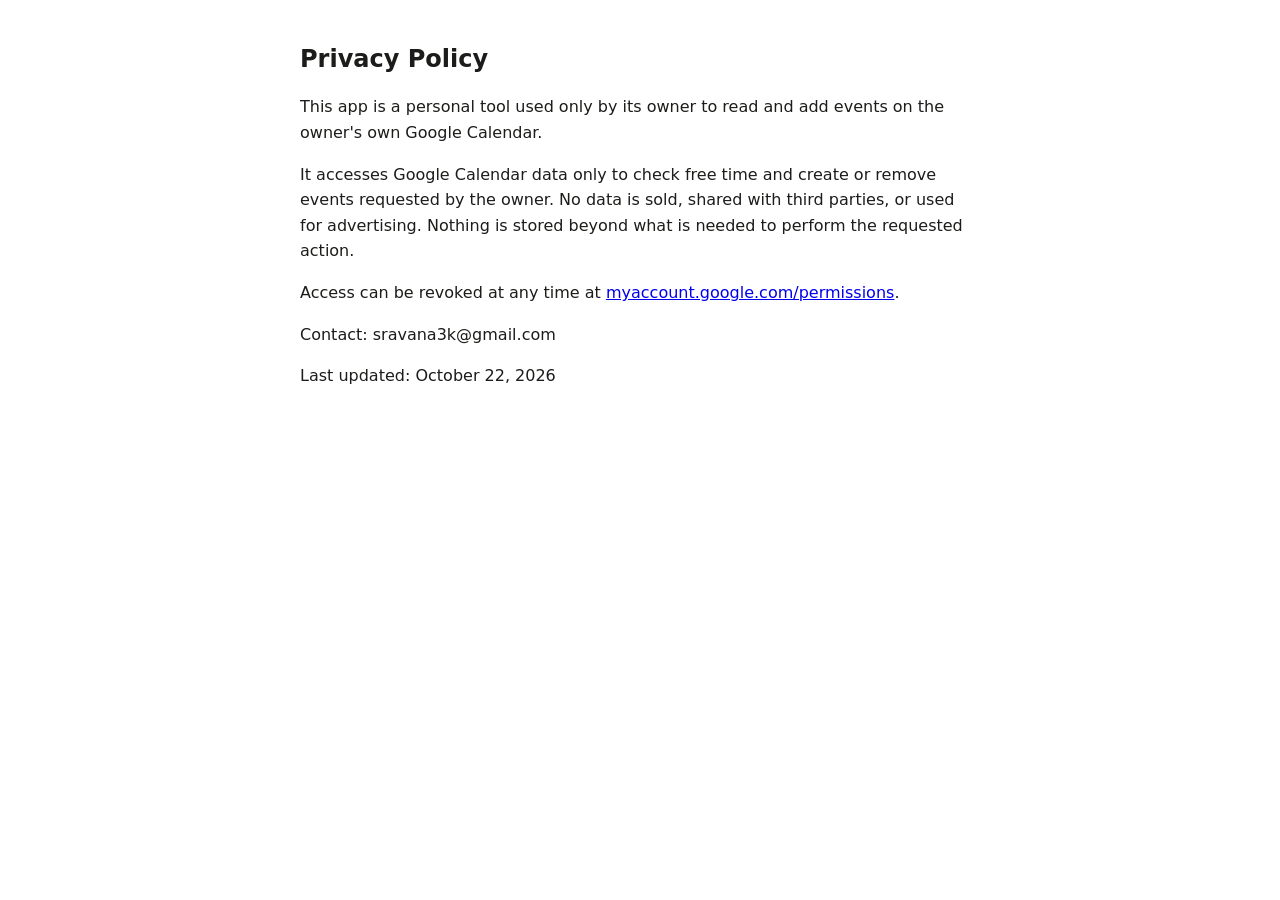
<file: privacy.html>
<!doctype html>
<html lang="en"><head><meta charset="utf-8"><meta name="viewport" content="width=device-width,initial-scale=1">
<title>Privacy Policy</title>
<style>body{max-width:680px;margin:40px auto;padding:0 16px;font:16px/1.6 system-ui,sans-serif;color:#1c1c1a;background:#fff}h1{font-size:24px}</style>
</head><body>
<h1>Privacy Policy</h1>
<p>This app is a personal tool used only by its owner to read and add events on the owner's own Google Calendar.</p>
<p>It accesses Google Calendar data only to check free time and create or remove events requested by the owner. No data is sold, shared with third parties, or used for advertising. Nothing is stored beyond what is needed to perform the requested action.</p>
<p>Access can be revoked at any time at <a href="https://myaccount.google.com/permissions">myaccount.google.com/permissions</a>.</p>
<p>Contact: sravana3k@gmail.com</p>
<p>Last updated: October 22, 2026</p>
</body></html>
</file>
